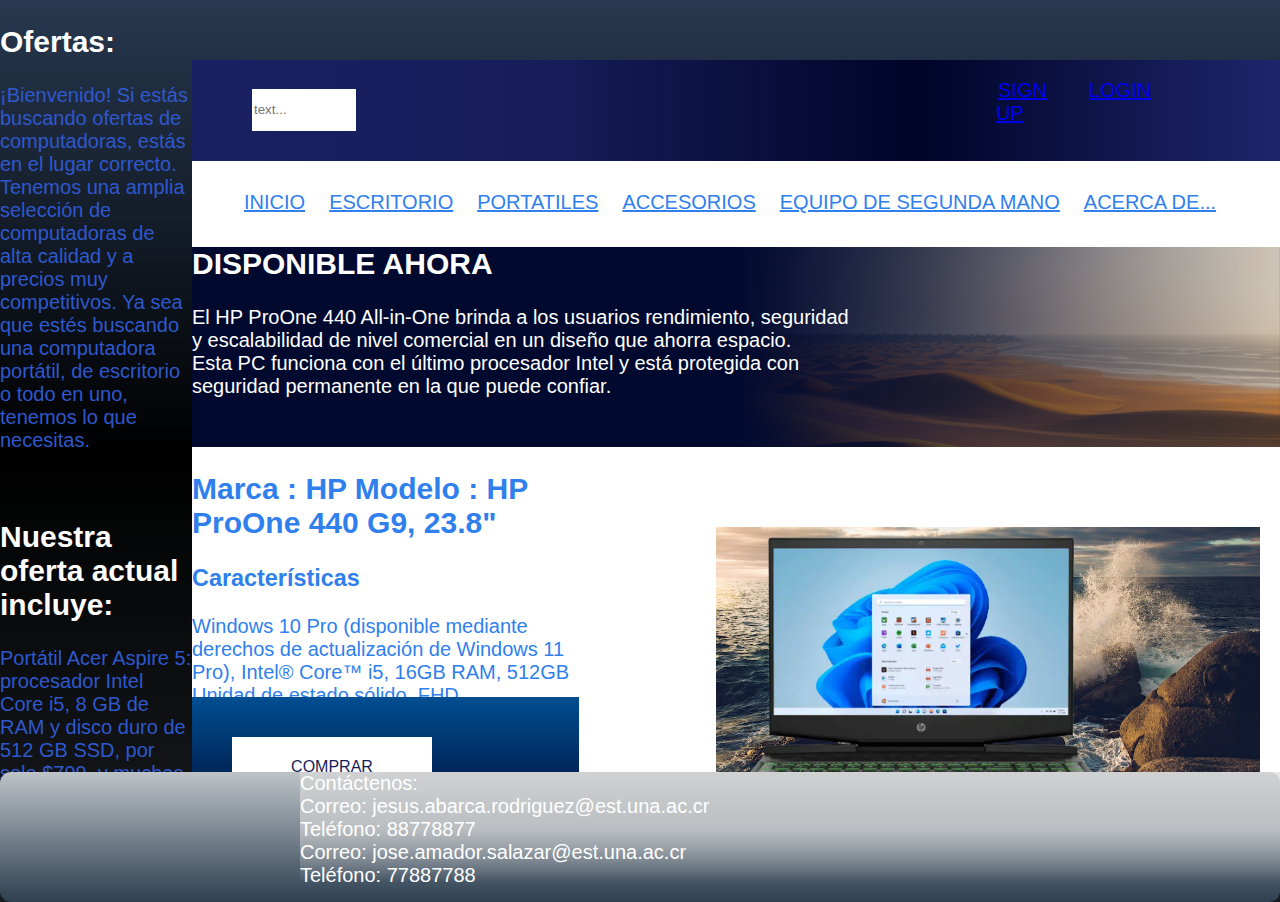
<file: index.html>
<!DOCTYPE html>
<html lang="en">
<head>
    <title>Document</title>
    <link rel="stylesheet" href="style.css">
    <link rel='stylesheet' href='https://cdn-uicons.flaticon.com/uicons-solid-rounded/css/uicons-solid-rounded.css'>
</head>
<body>
    <aside class="aside">
            <i class="fi fi-sr-home"></i>
            <h2 class="h2Aside">Ofertas:</h2>
            <p>
                ¡Bienvenido! Si estás buscando ofertas de computadoras, estás en el lugar correcto. Tenemos una amplia selección de computadoras de alta calidad y a precios muy competitivos. Ya sea que estés buscando una computadora portátil, de escritorio o todo en uno, tenemos lo que necesitas.
            </p>
            <br />
            <h2 class="h2Aside">Nuestra oferta actual incluye:</h2>
            <p>
                Portátil Acer Aspire 5: procesador Intel Core i5, 8 GB de RAM y disco duro de 512 GB SSD, por solo $799.
                y muchas otras mas.
            </p>
            <button  class="buttonAside" type="submit">Ver mas...</button>
    </aside>
    <main class="main">
            <nav class="nav-main">
                <ul class="nav-ul-main">
                    <li>
                        <input class="inputMain"  type="text" name="input" placeholder="text..."/>
                    </li>
                        <li>
                            <a href="SingUp/singup.html">SIGN UP</a>
                        </li>
                        <li class="loginMain">
                            <a href="#">LOGIN</a>
                        </li>
                        <li>
                            <button  class="buttonMain" type="submit">INICIAR SESION</button>
                        </li>
                </ul>
            </nav>
            <nav class="nav_main_menu">
                <ul class="ul-menu">
                    <li>
                        <a href="#">INICIO</a>
                    </li>
                    <li>
                        <a href="#">ESCRITORIO</a>
                    </li>
                    <li>
                        <a href="#">PORTATILES</a>
                    </li>
                    <li>
                        <a href="#">ACCESORIOS</a>
                    </li>
                    <li>
                        <a href="#">EQUIPO DE SEGUNDA MANO</a>
                    </li>
                    <li>
                        <a href="#">ACERCA DE...</a>
                    </li>
                </ul>
            </nav>
                <section class="sectionTitle">
                    <h2 id="h2sectionTitle">DISPONIBLE AHORA</h2>
                    <p id="psectionTitle">El HP ProOne 440 All-in-One brinda a los usuarios rendimiento, seguridad <br> y escalabilidad  de nivel comercial en un diseño que ahorra espacio.<br> Esta PC funciona con el último procesador Intel  y está protegida  con  <br> seguridad permanente en la que puede confiar.</p>
                </section>
                <section class="productSection">
                    <article class="articleProductSection">
                        <h2 class="h2ProductSection">Marca : HP
                            Modelo : HP ProOne 440 G9, 23.8"</h2>
                        <h3>Características</h3>
                    <p class="pProductSection">Windows 10 Pro (disponible mediante derechos de actualización de Windows 11 Pro), Intel® Core™ i5, 16GB RAM, 512GB Unidad de estado sólido, FHD </p>
                    </article>
                    <figure class="imgProductSection">
                        <img id="imgSection" height="300px" src="img/pcProduct.png" />
                    </figure>
                    <div class="divProductSection">
                        <button  class="buttonProductSection" type="submit">COMPRAR</button>
                    </div>
                </section>
    </main>
    <footer class="footer">
        <div class="divFooter">
            <p class="footer_widget">Contáctenos: <br> Correo: jesus.abarca.rodriguez@est.una.ac.cr <br>    Teléfono: 88778877
                <br> Correo:  jose.amador.salazar@est.una.ac.cr   <br>  Teléfono: 77887788</p>
        </div>
    </footer>
</body>
</html>
</file>
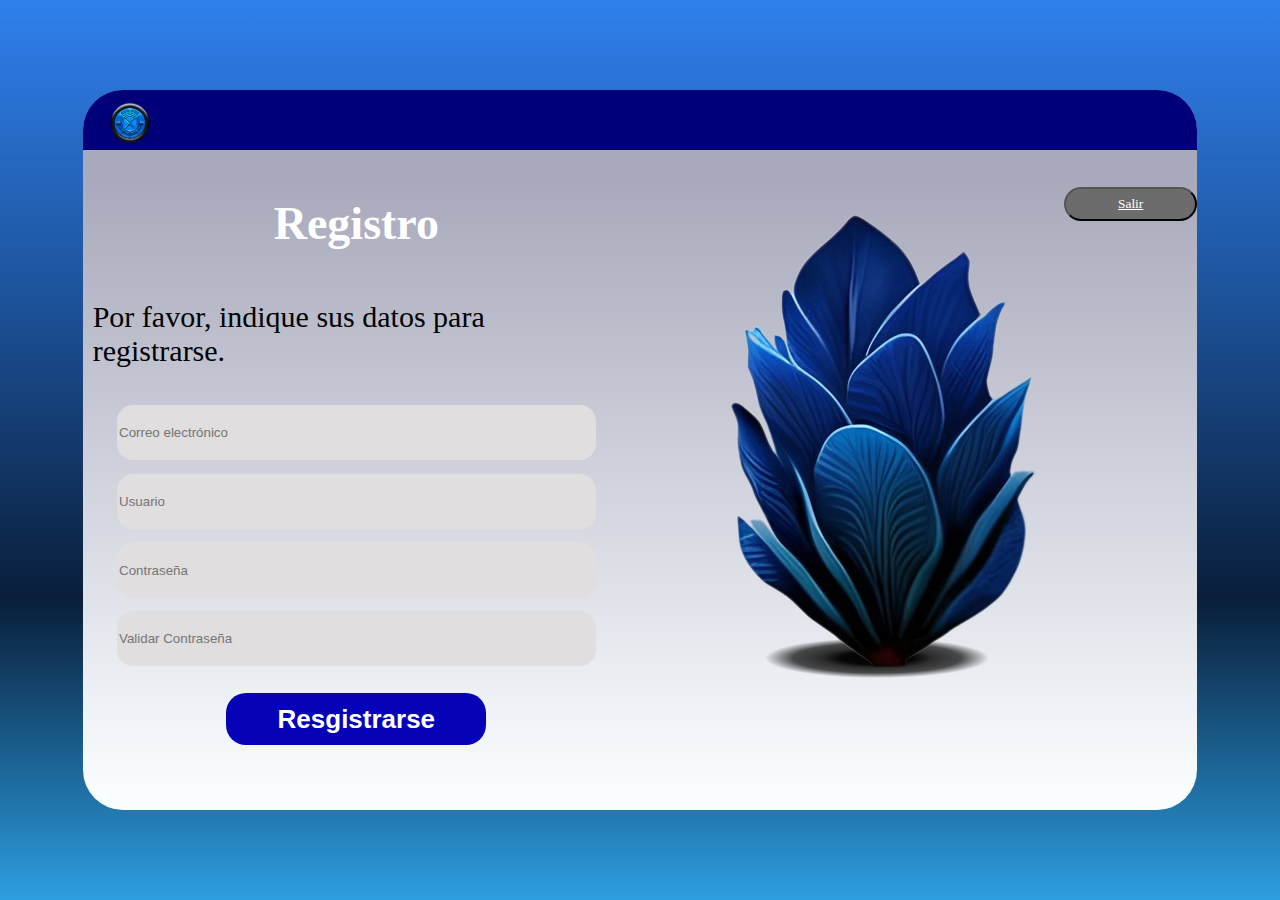
<file: SingUp/singup.html>
<!DOCTYPE html>
<html lang="en">
<head>
    <meta charset="UTF-8">
    <title>Sing Up</title>
    <link rel="stylesheet" href="style.css">
    <meta name="viewport" content="width=device-width, initial-scale=0.5, maximum-scale=0.8">
</head>
<body>
    <main class="main">
       <header>
        <img class="icon" src="resource/icon.png" alt="">
       </header>
        <form class="singup">
           <label for="chk" aria-hidden="true">Registro</label>
           <p for="chk" aria-hidden="true">Por favor, indique sus datos para <br>registrarse.</p>
			<input type="email" name="email" placeholder="Correo electrónico" required="">
            <input type="text" name="txt" placeholder="Usuario" required="">
			<input type="password" name="pswd" placeholder="Contraseña" required="">
            <input type="password" name="pswd" placeholder="Validar Contraseña" required="">
			<button class="btnSingUp"> Resgistrarse</button>
        </form>
        <div class="img">
            <button class="btnExit" ><a class="linkToLandingPages" href="../index.html">Salir</a></button>
            <figure>
                <img class="image" src="resource/img2.png" alt="">
                <div class="shade"></div>
            </figure>
        </div>
    </main>
</body>
</html>
</file>
<file: style.css>
html,body {
    font-size: 20px;
    height: 100%;
    width: 100%;
    margin:0;
    padding: 0;
    font-family: "Oswald", sans-serif;
    background: linear-gradient(to bottom, #273850,#000000,#191C20) no-repeat;;
    /* Pattern from https://www.heropatterns.com/ */
    color: #1e272e;
    color: white;
    position: relative;
    padding-bottom: 0.1rem;
}
ul{
    list-style: none;
}
.main {
    margin-top: 3rem;
    height: 85%;
    width: 85%;
    float: left;
    display: inline;
    background-color:white;
}
@media (max-width: 1200px) {
    .main{
        height: 80%;
        width: 85%;
        display: block;
        float: left;
    }
}
.footer{
    background: linear-gradient(180deg, #BDC3C7 0%, #2C3E50 101.37%);
    position: absolute;
    bottom: 0;
    height: 6.5rem;
    width: 100%;
    border-radius: 11px;
    float: left;
}
.divFooter{
    margin-top: -1rem;
    margin-left: 15rem;
    height: 5.5rem;
    background: linear-gradient(180deg, rgba(217, 217, 217, 0.66129) 51.56%, rgba(217, 217, 217, 0) 100%);
}
@media (max-width: 1200px) {
    .footer{
        flex-direction: column;
    }
    .divFooter{
        align-items: center;
        margin-left: 0;
    }
}
.nav-main {
    background: linear-gradient(to left, #1E266C,#000428,#161D59,#1A2163) no-repeat;
    display: flex;
    flex-direction: row;
    justify-content: space-between;
    align-items: center;
    height: 8%;
    padding: 1rem 0;
    color: white;
    position: relative;
}

.nav-main ul {
    display: flex;
    color: white;
}
.nav-main ul li a {
    padding: 2px;
}
.nav-main ul li {
    padding: 1rem;
    color: white;
}
.nav-main ul li a:hover {
    border-bottom: 2px solid #fff;
}

.inputMain{
    width:5rem;
    height: 2rem;
    background: white;
    justify-content: flex-start;
    display:  flex;
    margin: 0.5rem auto;
    border: none;
    margin-right: 30rem;
}
.loginMain{
    margin-right: 25rem;
}

.buttonMain{
    float: right;
    display: block;
}
@media (max-width: 1200px) {
    .nav-main{
        height: auto;
        text-align: center;
        margin-bottom: 1.5rem;
        align-items: center;
    }
    .inputMain{
        margin-right:0;
    }
    .loginMain{
        margin-right: 0;
    }
}


.nav_main_menu {
    background-color:white ;
    display: flex;
    flex-direction: column;
    height: 8%;
}
.nav-brand {
    width: 2.5rem;
}
  /* Navbar Left */
.nav_main_menu ul {
    display: flex;
}
.nav_main_menu ul li a {
    padding: 2px;
    color: #2F80ED;
}
.nav_main_menu ul li {
    padding: 0.5rem;
}
.nav_main_menu ul li a:hover {
    border-bottom: 2px solid #fff;
}

@media (max-width: 1200px) {
    .nav_main_menu{
        height: auto;
        align-items: center;
        list-style: none;
    }
    .nav_main_menu ul {
        flex-direction: column;
    }
}

.aside{
    height: 50%;
    width: 15%;
    float: left;
    display: inline;
    color: #2F58CD;
}
@media (max-width: 1200px) {
    .aside{
        height: 82%;
        margin-bottom: 5rem;
    }
    .h2Aside{
        margin-top: 5rem;
    }
}
.h2Aside{
    color: white;
}
.sectionTitle{
    height: 10rem;
    background: linear-gradient(90deg, #01092F 42.38%, rgba(54, 54, 54, 0.250556) 99%);
    background-image: url("img/fondoMar.png");
    background-repeat: no-repeat;
    background-position: right;
    background-size: 50% 100%;
    position: relative;
    z-index: 1;
}

.sectionTitle::before{
    content: "";
    width: 100%;
    height: 10rem;
    min-height: 10vh;
    position: absolute;
    background: linear-gradient(89.92deg, #01092F 50%, rgba(54, 54, 54, 0.250556) 99%);
    z-index: -1;
}
@media (max-width: 1200px) {
    .sectionTitle{
        align-items: center;
    }
}
.productSection{
    height: 50%;
    display: grid;
    grid-template-columns: 0.8fr 1fr;
}
@media (max-width: 1200px) {
    .productSection{
        height: 38%;
        display:block;
        margin-bottom: 15rem;
        align-items: center;
    }
}
.articleProductSection{
    margin-bottom: 6.5rem;
    height: 3rem;
    width: 80%;
    grid-column: 1/ 2;
    color:#2F80ED;
}
.divProductSection{
    background: linear-gradient(to bottom, #004E92 ,#000428) no-repeat;
    height: 7rem;
    width: 80%;
    grid-column: 1/ 2;
    margin-top: 3rem;
}
.imgProductSection{
    background-image: url("img/backgroundPlaya.jfif");
    background-repeat: no-repeat;
    background-position: center;
    background-size: cover;
    height: 13rem;
    width: 90%;
    grid-column: 2/ 2;
    grid-row: 1/4;
    margin-top: 4rem;

}

button {
    border: none;
    color: white;
    padding: 10px 20px;
    text-align: center;
    text-decoration: none;
    display: inline-block;
    font-size: 16px;
    margin: 4px 2px;
    cursor: pointer;
    box-shadow: 0 4px #999;
}
.button:hover {
    box-shadow: 0 8px #999;
    transform: translateY(-2px);
}
.buttonProductSection{
    height: 3rem;
    width: 10rem;
    background-color: white;
    margin-left: 2rem;
    margin-top: 2rem;
    color: #161D59;
}
.buttonMain{
    background-color: #6360FF;
}
.buttonAside{
    background-color: #403DD6;
}
.fi{
    
}
</file>
<file: SingUp/style.css>
html,body{
    font-size: 20px;
    height: 100%;
    display: flex;
    align-items: center;
    background: linear-gradient(to bottom,#2F80ED,#1D5299,#091E3A,#2D9EE0) no-repeat ;
    background-size: cover;;
    width: 100%;
    display: flex;
    align-items: center;
    justify-content: center;
    position: relative;
}
.main{
    background: linear-gradient(360deg, #FAFDFF 2.9%, #A8A9BB 87.6%);
    border-radius: 30px;
    background-size: cover;
    border-radius: 2em ;
    display: grid;
    grid-template-columns: 1fr 1fr;
    grid-gap: 1rem;
    grid-row-gap: 0;
    top: 3rem;
    bottom: 3rem;
    height: 45rem;
    width: auto;
    min-height: 30%;
    max-height: 80%;

 
}
.btnExit{
    background: rgba(106, 106, 106, 0.963028);
    border-radius: 25px;
    float: right;
    width: 10em;
    height: 2.5em;
    margin: 1rem auto;
    justify-content: center;
    display: block;
}
.linkToLandingPages{
    color: #fff;
    font-family: 'Inter';
    font-style: normal;
}
figure{
    align-items: center;
    display: flex;
    flex-direction: column;
    position: relative;
}
header{
    background: linear-gradient(to bottom,#020078,#020078) no-repeat ;
    background-size: cover;
    height: 3rem;
    width: 100%;
    grid-column: 1/ span 2;
    border-radius: 2em 2em 0 0;
    position: relative;
}
.icon{
    position: absolute;
    left: 1rem;
    top: 0.3rem;
    height: 2.7rem;

}
.singup{
    
    position: relative;
    padding: 0.5rem;
    grid-column: 1 / 2;
    grid-row: 2 / 4;
    justify-content:initial;
    display: flex;
    flex-direction: column;
    cursor: pointer;
}

.image{

    display: flex;
    flex-direction: column;
    z-index: 2;
}
.img{
    display: block;
    margin-bottom: 0 ;
    grid-column: 2 / 3;
    grid-row: 2 / 4;
    justify-content:right;
}
input{
    width:90%;
    height: 4em;
    max-height: 4em;
    background: #e0dede;
    justify-content: flex-start;
    display:  flex;
    margin: 0.5em auto;
    border: none;
    border-radius: 0.8rem;
}
.btnSingUp{
    width: 10em;
    height: 2em;
    margin: 1rem auto;
    justify-content: center;
    display: block;
    color :#fff;
    background: #0502B7;
    font-size: 1.3em;
    font-weight: bold;
    margin-top: 20px;
    outline: none;
    border: none;
    border-radius: 1rem;
    transition: .2s ease-in;
    cursor: pointer;

}
Label{
    color: #fff;
    font-size: 2.3em;
    justify-content: center;
    display: flex;
    margin: 1rem;
    font-weight: bold;
    cursor: pointer;
    transition: .5s ease-in-out;

}
p{
    font-size:1.5em;
}
.shade{

    background: radial-gradient(50% 50% at 50% 50%, #000000 0%, rgba(2, 2, 2, 0.99236) 17.19%, rgba(3, 3, 3, 0.984056) 32.81%, rgba(23, 23, 23, 0.895833) 50%, rgba(38, 38, 38, 0.822917) 75%, rgba(217, 217, 217, 0) 100%);
    z-index: 1;
    height: 2em;
    margin-top: 0;
    width: 60%;
    position: absolute;
    bottom: 0;
    z-index: 1;
}

@media (max-width: 1200px) {
    body{
        font-size: 30px;
        align-items: center;
        margin:0;
        padding:0;
        margin-top: 3rem;
        margin-bottom: 3rem;
        margin-left: 2rem;
        margin-right: 2rem;
    }
    header{
        position: relative;
        height: 5rem;
        
    }
    Label{
        font-size: 1em;
    }
    p{
        font-size:1em;
    }
.main{
    height: auto;
    width: auto;
    max-height: 95%;
    display:flex;
    flex-direction: column;
    margin-top: 3rem;
    margin-bottom: 3rem;
    margin-left: 2rem;
    margin-right: 2rem;
    justify-content: center;
}
input{
height: 10%;
width: 15em;
font-size: 25px;
}
.btnSingUp{
    height: 10%;
  

}
.img{
    justify-content: center;
    align-items: center;
    padding: 1em;
}

.image{
    height: 30%;
    width: 60%;
    align-items: center;
}
.shade{
    background: radial-gradient(50% 50% at 50% 50%, #000000 0%, rgba(2, 2, 2, 0.99236) 17.19%, rgba(3, 3, 3, 0.984056) 32.81%, rgba(23, 23, 23, 0.895833) 50%, rgba(38, 38, 38, 0.822917) 75%, rgba(217, 217, 217, 0) 100%);
    z-index: 1;
    height: 3em;
    width: 80%;
    margin-top: 0;
}
}
</file>
